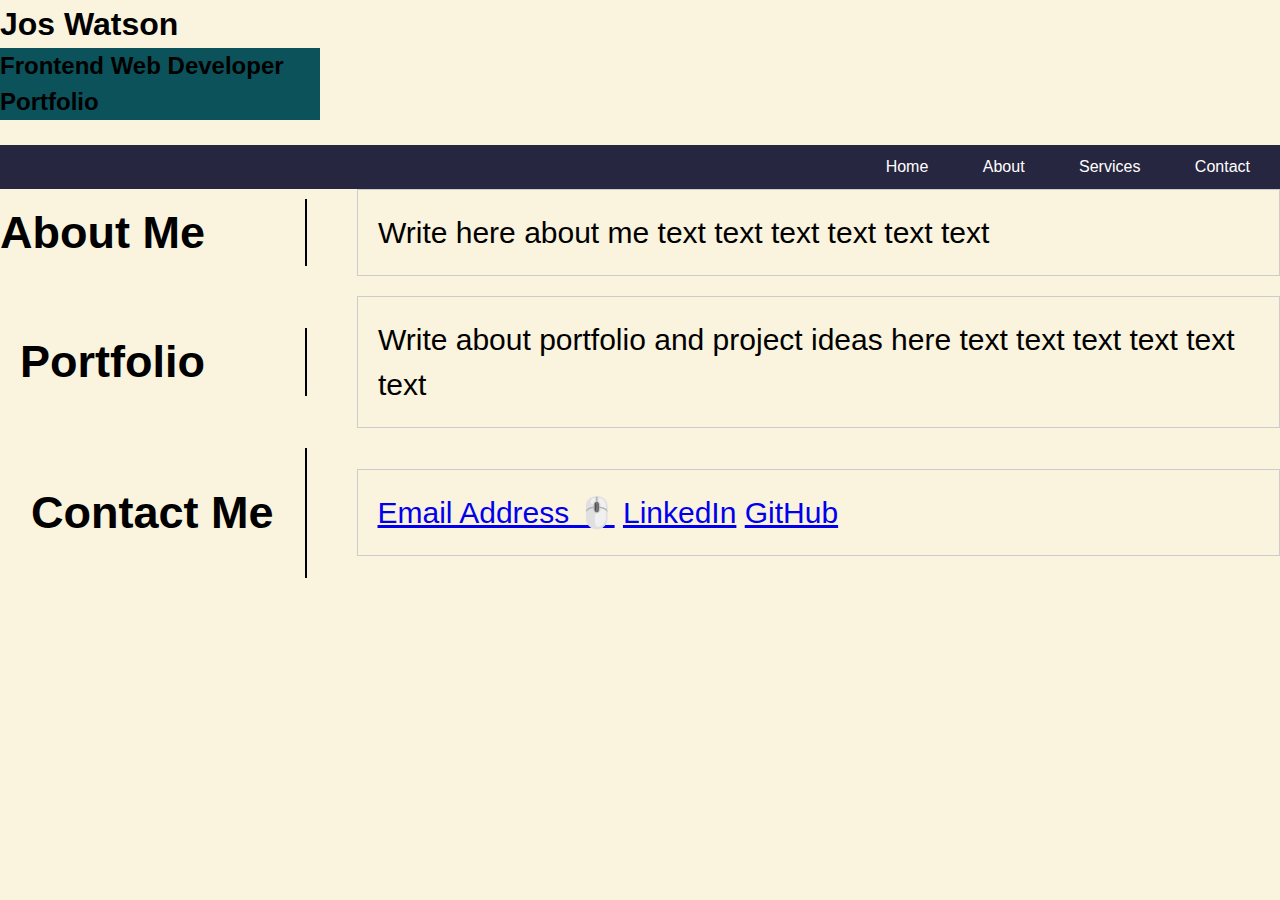
<file: starter/index.html>
<!DOCTYPE html>
<html lang="en-gb">

<head>
  <meta charset="UTF-8">
  <meta name="viewport" content="width=device-width, initial-scale=1.0">
  <meta http-equiv="X-UA-Compatible" content="ie=edge">
  <title>Jos Watson // Web Developer</title>
  <link rel="stylesheet" href="./css/style.css" />
</head>

<body>
  <!-- main logo / nav -->
  <!--Adding text for headings and navigation -->
  <header>
    <div class="header-image">
      <div class="header-text">
    <h1>Jos Watson</h1>
    <h2 id="hero-banner">Frontend Web Developer Portfolio</h2>
    
   
  </header>


  <!-- hero banner -->
  <section>
    <!--adding text for subtitle on page-->
    
     <div class="menu">
      <ul>
        <li><a href="#">Home</a></li>
        <li><a href="#">About</a></li>
        <li><a href="#">Services</a></li>
        <li><a href="#">Contact</a></li>
      </ul>
     </div>
    </div>

    
    
  </section>

  <main > 
    <!-- adding about me information -->
    <section class="page-section">
      <h2 class ="title">About Me</h2>      
      <p class="content"> 
        Write here about me
        text
        text
        text
        text
        text
        text
      </p>
    </section>
    


     <!-- adding placeholder for portfolio information -->
    <section class="page-section">
      <h2 class ="title portfolio">Portfolio</h2>
      <p class="content"> 
        Write about portfolio and project ideas here
        text
        text
        text
        text
        text
        text
      </p>
    </section>

    <!--Adding placeholders for contact inforamtion -->
    <section class="page-section">
      <h2 class ="title contact">Contact Me </h2>
      <p class="content">
        <a href="mailto:jos.watson7@gmail.com"> Email Address 🖱️</a>
        <a href="www.linkedin.com/in/jos-w-373975293"> LinkedIn</a>
        <a href="https://github.com/jossw27"> GitHub</a>
      </p>
    </section>

    <!-- Adding footer to page
    <footer>
      Built by Jos
    </footer> -->
  </main>
</body>

</html>
</file>
<file: starter/css/style.css>
* {
  box-sizing: border-box;
}

body {
  display: flex;
  flex-direction: column;
  margin: 0;
  padding: 0;
  font-family: Arial, Helvetica, sans-serif;
  line-height: 1.5;
  background-color: rgb(250, 243, 221)

}


h1 {
  font-size: 2em;
  margin-bottom: 10px;
}



#hero-banner {
  padding:0%;
  font-family: Arial, Helvetica, sans-serif;
  height: 5%;
  width: 25%;
  flex-direction: row;
  text-align: left;
  margin-bottom: 25px;
  background-color: rgb(11, 82, 91);
  
 }

.menu {
  background-color: rgb(39, 38, 64); /* Set background color */
  text-align: right;
  flex-wrap: nowrap;  /* moving menu to be "thumb friendly for mobile users */
  width: 100%;
}


.menu ul {
  list-style-type: none; /* Remove default list styles */
  margin: 0;
  padding: 0;
  
}

.menu li {
  display: inline-block; 
  margin-right: 10px;
}

.menu a {
  text-decoration: none; 
  color: #fff; 
  padding: 10px 20px;
  display: block; 
  
}

 /* Change background color on hover */
.menu a:hover {
  background-color: rgb(62, 31, 71);
}

@media screen and (max-width:900px) {
 .menu {
  width:100%;
  height: auto;
  position: relative;
 } 
}
/* Adding main body of page as a row format  */
.page-section{
  display: flex;
  align-items: center;
  margin-bottom: 20px; /* Adding space between sections */
  font-size: 30px;
  font-family: Arial, Helvetica, sans-serif;
}

/* adding a simple line to section off section titles and text */
.title {
  border-right: 2px solid;
 padding-right: 100px;
 white-space: nowrap;
}

h2{
  flex:1;
 }

 .content{
  flex: 10; /*Content box spacing */
  border: 1px solid #ccc; 
  padding: 20px; 
  margin-left: 50px; /* Adding space between title and content */
  font-family: sans-serif;
 }

 .about-me{
  grid-area: about-me;
  min-height: 400px;
  flex-basis: 50%;
  text-align: center;
  
}

 .work {
  grid-area: work;
  min-height: 400px;
  flex-basis: 50%;
  text-align: center;
} 

.contact {
  padding: 31px;
  
}

.portfolio {
  padding-left: 20px;
}

 

h1,
h2,
h3,
h4,
h5,
h6 {
  margin: 0;
}

p {
  margin: 0;
}

footer{
  position: fixed;
  bottom: 0;  
  padding: 10px;
}
</file>
